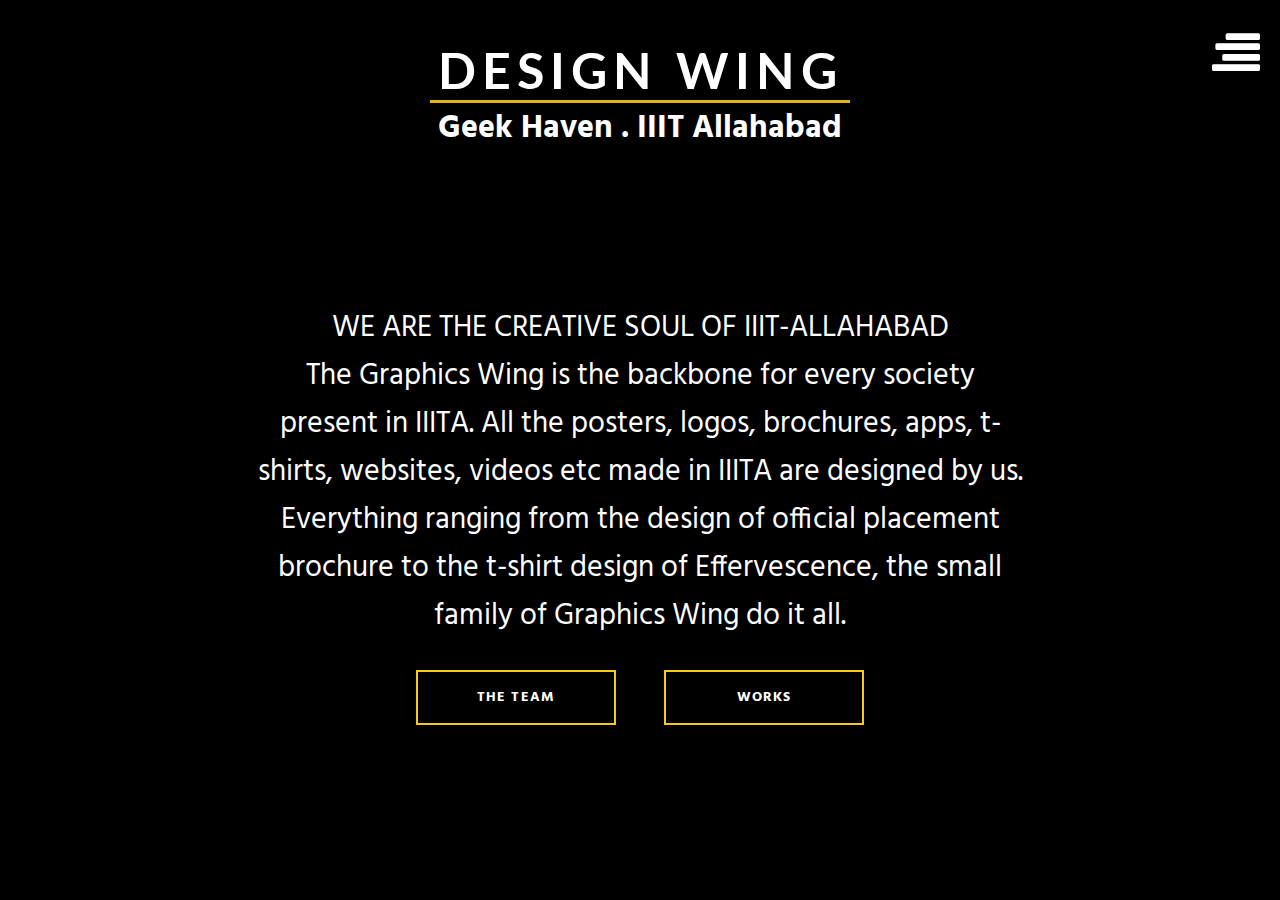
<file: index.html>
<!DOCTYPE html>
<html>
<head>
	<title>Graphics Wing</title>
	<meta charset="utf-8">
	<meta name="viewport" content="width=device-width, initial-scale=1">
	<link rel="stylesheet" type="text/css" href="style.css">
	<link rel="stylesheet" type="text/css" href="https://cdnjs.cloudflare.com/ajax/libs/font-awesome/4.7.0/css/font-awesome.min.css">
	<link rel="stylesheet" type="text/css" href="button.css">
	<script src="https://ajax.googleapis.com/ajax/libs/jquery/3.2.1/jquery.min.js"></script>
	<script src="script.js"></script>
</head>
<body>

	<div id="main-heading">
		<h2 id="main">DESIGN WING</h2><div id="bar"></div>
		<h1 >Geek Haven . IIIT Allahabad</h1>
	</div>

			<div id="myNav" class="overlay">
				  <a href="javascript:void(0)" class="closebtn" onclick="closeNav()"><i class="fa fa-angle-right"></i></a>
				  <div class="overlay-content">
				    <a href="" onclick="closeNav()">About</a>
				    <a href="team.html">Team</a>
				    <a href="gallery.html">Gallery</a>
				  </div>
			</div>
				<div onclick="openNav()" onmouseover="rotate()" id="navi" ><font size="8px;"><i class="fa fa-align-right"></i></font></div>


		<div id="intro">
			<p>WE ARE THE CREATIVE SOUL OF IIIT-ALLAHABAD<br>
			The Graphics Wing is the backbone for every society present in IIITA. All the posters, logos, brochures, apps, t-shirts, websites, videos etc made in IIITA are designed by us. Everything ranging from the design of official placement brochure to the t-shirt design of Effervescence, the small family of Graphics Wing do it all.
			</p>
		</div>

		<div id="holder">
			<div class="btn" id="team"> <a href="team.html" class="btn btn-sm animated-button thar-three">The Team</a> </div>
			<div class="btn" id="gal"> <a href="gallery.html" class="btn btn-sm animated-button thar-three">Works</a> </div>
		</div>

</body>
</html>
</file>
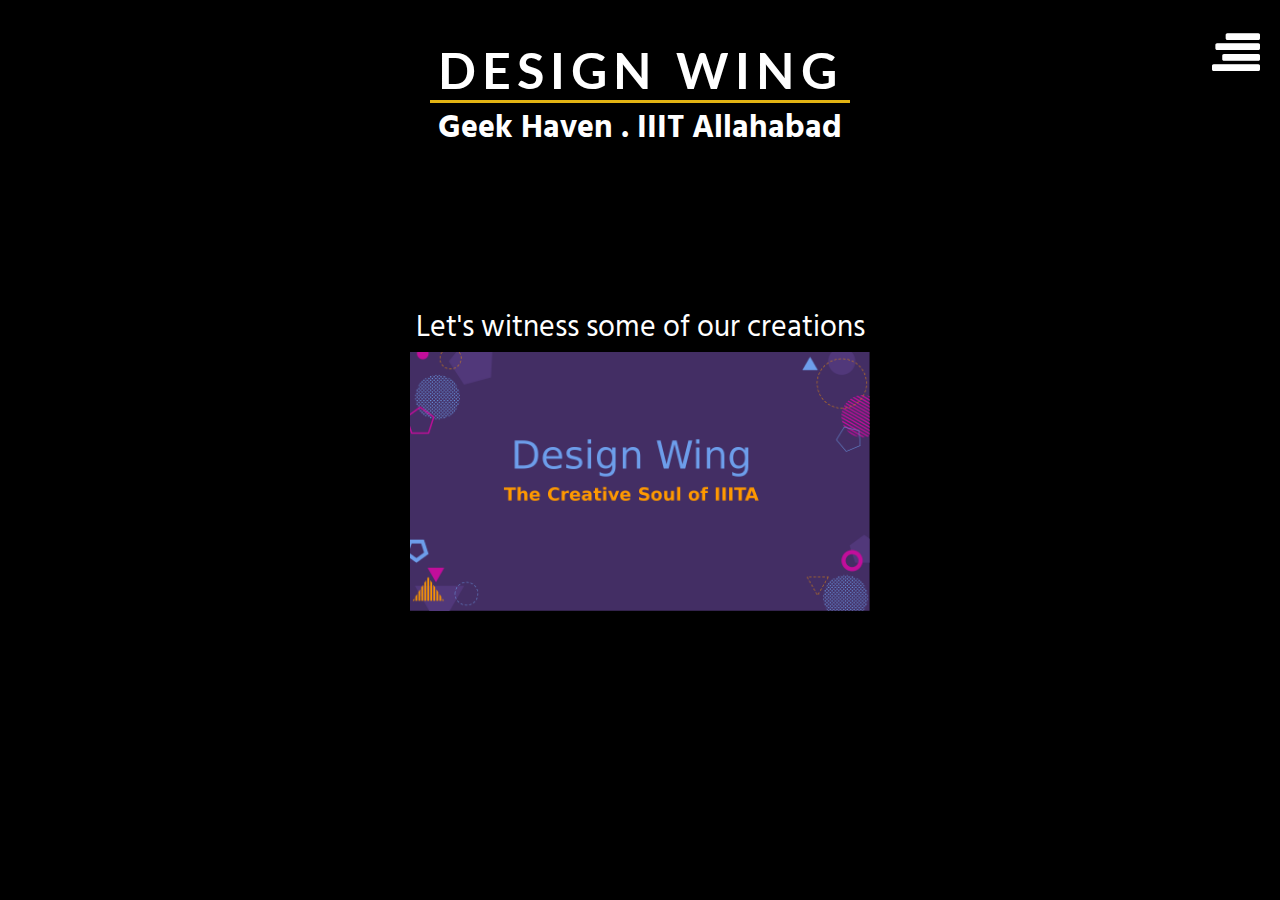
<file: gallery.html>
<!DOCTYPE html>
<html>
<head>
	<title>Graphics Wing</title>
	<meta charset="utf-8">
	<meta name="viewport" content="width=device-width, initial-scale=1">
	<link rel="stylesheet" type="text/css" href="style.css">
	<link rel="stylesheet" type="text/css" href="https://cdnjs.cloudflare.com/ajax/libs/font-awesome/4.7.0/css/font-awesome.min.css">
	<link rel="stylesheet" type="text/css" href="button.css">
	<script src="https://ajax.googleapis.com/ajax/libs/jquery/3.2.1/jquery.min.js"></script>
	<script src="script.js"></script>
</head>
<body>

	<div id="main-heading">
		<h2 id="main">DESIGN WING</h2><div id="bar"></div>
		<h1 >Geek Haven . IIIT Allahabad</h1>
	</div>

			<div id="myNav" class="overlay">
				  <a href="javascript:void(0)" class="closebtn" onclick="closeNav()"><i class="fa fa-angle-right"></i></a>
				  <div class="overlay-content">
				    <a href="index.html">About</a>
				    <a href="team.html">Team</a>
				    <a href="" onclick="closeNav()">Gallery</a>
				  </div>
			</div>
				<div onclick="openNav()" onmouseover="rotate()" id="navi" ><font size="8px;"><i class="fa fa-align-right"></i></font></div>

	<div id="intro">
		<p>Let's witness some of our creations</p>

		<a href="dw.pptx"><img src="dw.png" alt="Design Wing" style="width:60%;"></a>
	</div>

</body>
</html>
</file>
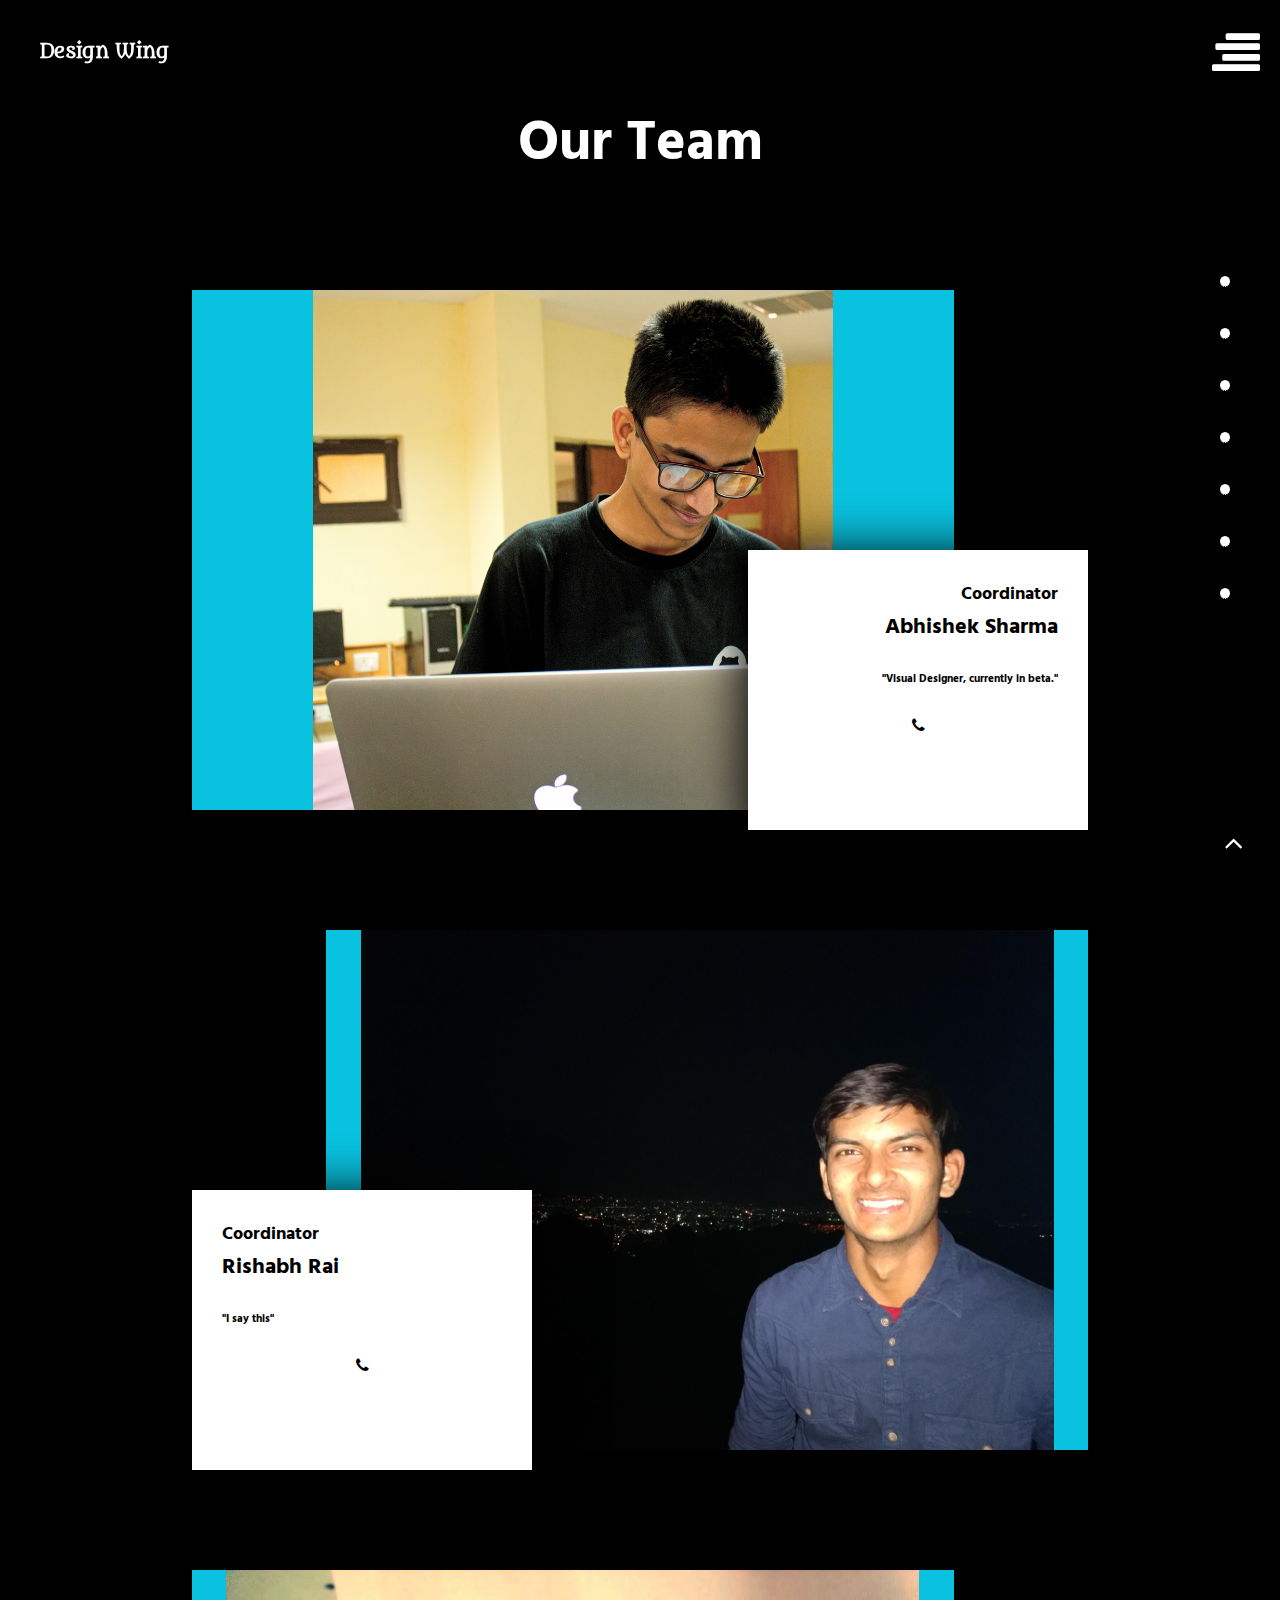
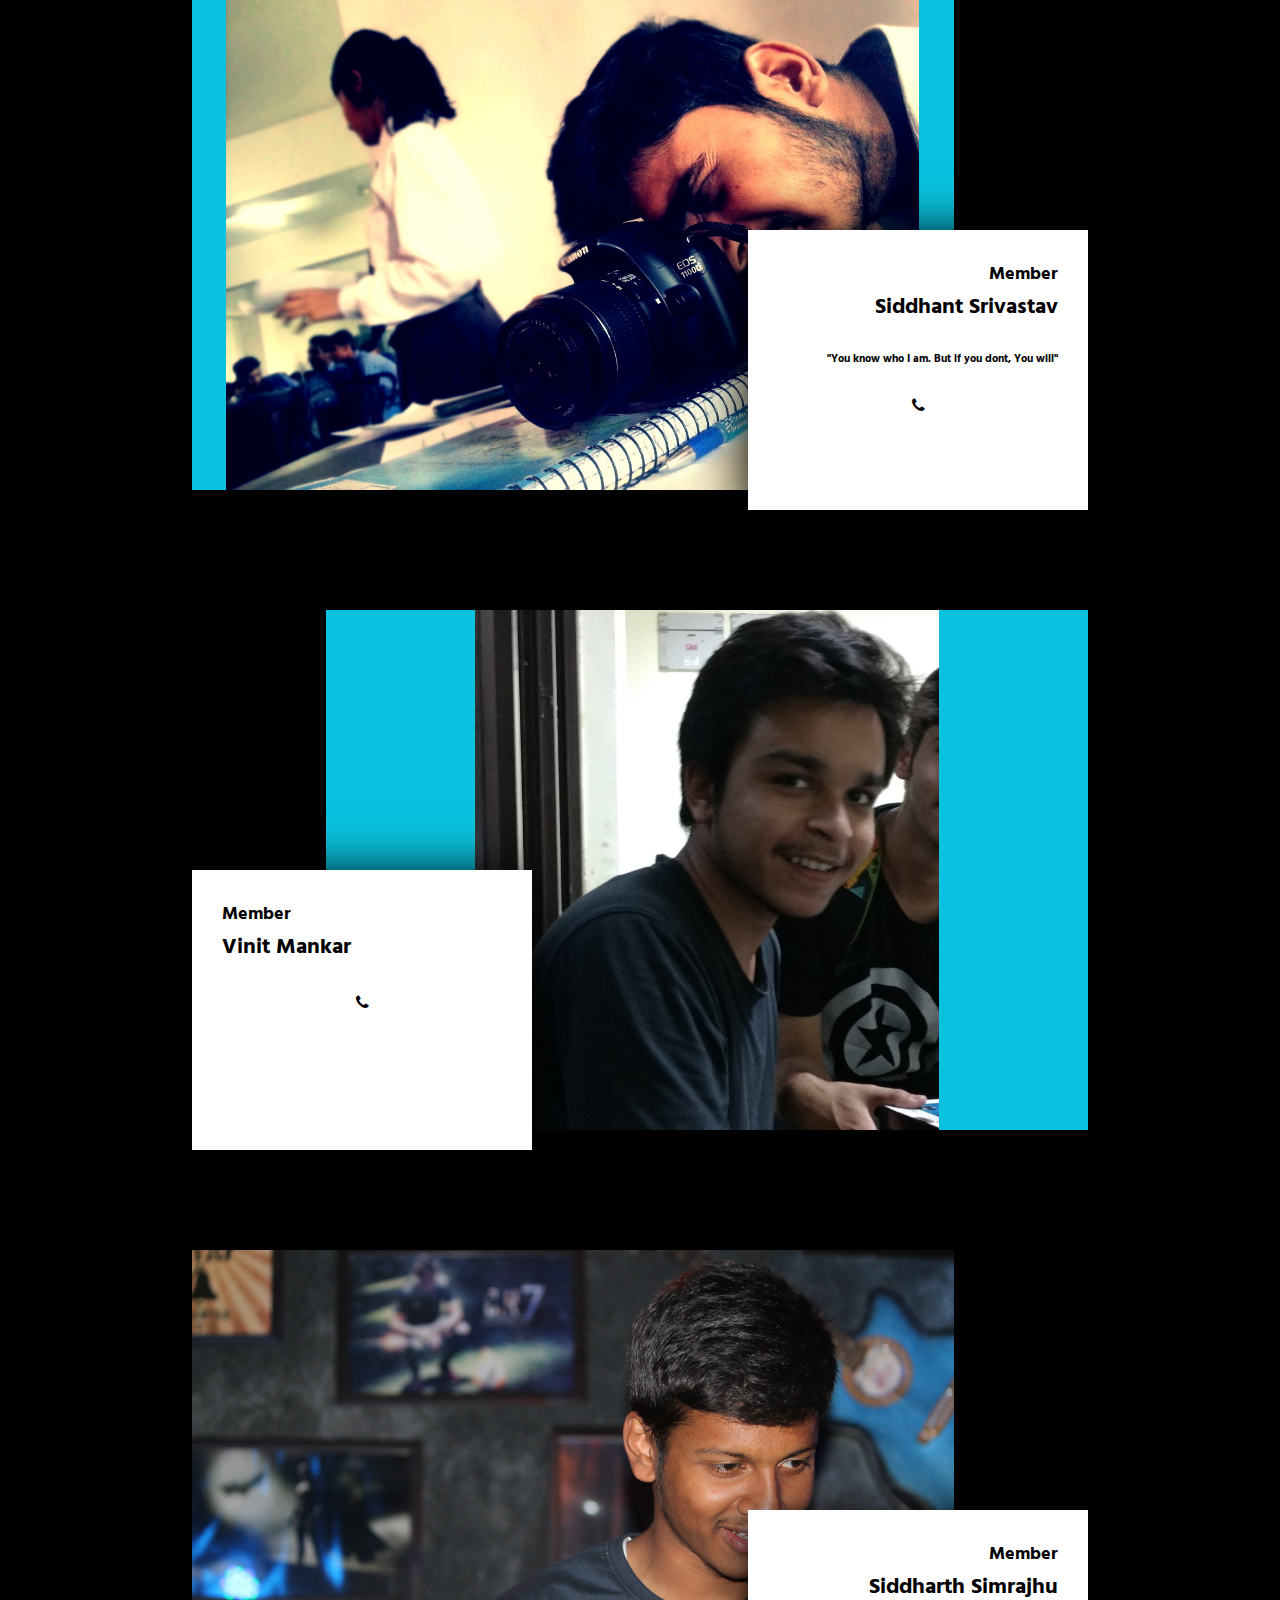
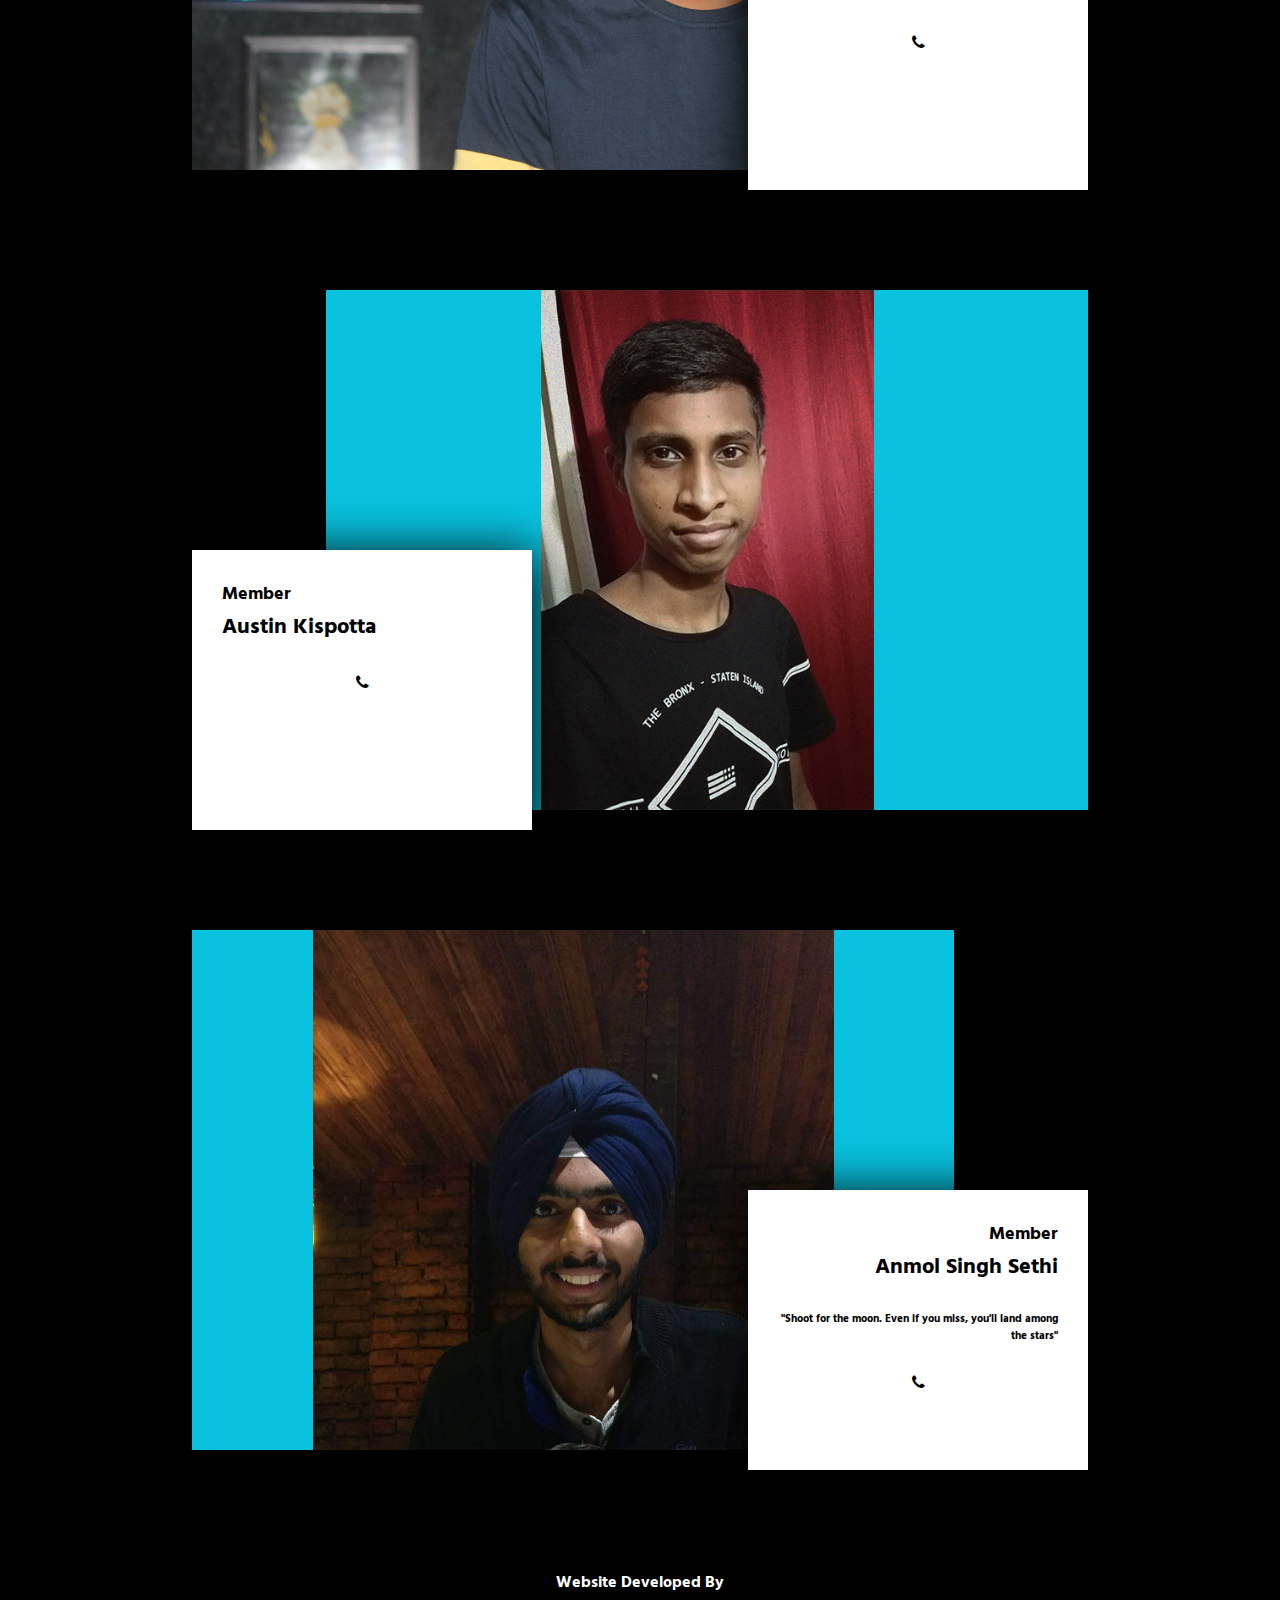
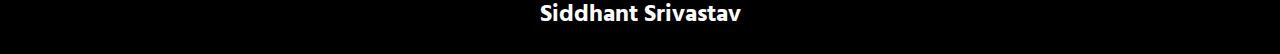
<file: team.html>
<!DOCTYPE html>
<html>
<head>
	<title>Our Team</title>
	<meta charset="utf-8">
	<meta name="viewport" content="width=device-width, initial-scale=1">
	<link rel="stylesheet" type="text/css" href="style.css">
	<link rel="stylesheet" type="text/css" href="https://cdnjs.cloudflare.com/ajax/libs/font-awesome/4.7.0/css/font-awesome.min.css">
	<script src="https://ajax.googleapis.com/ajax/libs/jquery/3.2.1/jquery.min.js"></script>
	<script src="script.js"></script>
</head>
<body>


		<h2 id="banner-text">Design Wing</h2>

			<div id="myNav" class="overlay">
				  <a href="javascript:void(0)" class="closebtn" onclick="closeNav()"><i class="fa fa-angle-right"></i></a>
				  <div class="overlay-content">
				    <a href="index.html">About</a>
				    <a href="" onclick="closeNav()">Team</a>
				    <a href="gallery.html">Gallery</a>
				  </div>
			</div>
				<div onclick="openNav()" onmouseover="rotate()" id="navi" ><font size="8px;"><i class="fa fa-align-right"></i></font></div>


	<h1 id="heading">Our Team</h1>


	<div id="up" class="tooltip"><div class="tooltiptext">up</div><a href="#heading" class="p"><i class="fa fa-angle-up"></i></a></div>

	<div id="slider">
		<a href="#abhisheks" class="p"><div class="circle tooltip"><div class="tooltiptext">Abhishek&nbsp;Sharma</div></div></a><br><br>
		<a href="#rishabhs" class="p"><div class="circle tooltip"><div class="tooltiptext">Rishabh&nbsp;Rai</div></div></a><br><br>
		<a href="#siddhants" class="p"><div class="circle tooltip"><div class="tooltiptext">Siddhant&nbsp;Srivastav</div></div></a><br><br>
		<a href="#vinits" class="p"><div class="circle tooltip"><div class="tooltiptext">Vinit&nbsp;Mankar</div></div></a><br><br>
		<a href="#siddharths" class="p"><div class="circle tooltip"><div class="tooltiptext">Siddharth&nbsp;Simrajhu</div></div></a><br><br>
		<a href="#austins" class="p"><div class="circle tooltip"><div class="tooltiptext">Austin&nbsp;Kispotta</div></div></a><br><br>
		<a href="#anmols" class="p"><div class="circle tooltip"><div class="tooltiptext">Anmol&nbsp;Singh&nbsp;Sethi</div></div></a><br><br>
	</div>



	<div id="platform">
		<div class="people-r" id="abhisheks">
			<div class="pad">
				<div id="Dplace-here" class="Dteam">
					<h5>Coordinator</h5>
					<h4>Abhishek Sharma</h4><br>
					<h6>"Visual Designer, currently in beta."</h6><br>
					<div class="phone">
						<i class="fa fa-phone"></i>
					</div>
					<div class="social">
						<a href="https://www.facebook.com/intellectualbadass"><i class="fa fa-facebook"></i></a>
						<a href="https://www.behance.net/thelittlewonder"><i class="fa fa-behance"></i>
						<a href=" https://dribbble.com/thelittlewonder"><i class="fa fa-dribbble"></i></a>
						<a href="https://www.github.com/littlewonder"><i class="fa fa-github"></i></a>
						<a href="https://www.linkedin.com/in/thelittlewonder"><i class="fa fa-linkedin"></i></a>
					</div>
				</div>
			</div>

			<div id="rishabh" class="Pteam"></div>
		</div>

		<div class="people-l" id="rishabhs">
			<div class="pad">
				<div id="Dplace-here" class="Dteam">
					<h5>Coordinator</h5>
					<h4>Rishabh Rai</h4><br>
					<h6>"I say this"</h6><br>
					<div class="phone">
						<i class="fa fa-phone"></i>
					</div>
					<div class="social">
						<i class="fa fa-facebook"></i></a>
						<i class="fa fa-github"></i></a>
						<i class="fa fa-linkedin"></i>
						<i class="fa fa-instagram"></i>
						<i class="fa fa-envelope"></i>
					</div>
				</div>
			</div>


			<div id="abhishek" class="Pteam">
			</div>
		</div>

		<div class="people-r" id="siddhants">
			<div class="pad">
				<div id="Dplace-here" class="Dteam">
					<h5>Member</h5>
					<h4>Siddhant Srivastav</h4><br>
					<h6>"You know who I am. But if you dont, You will"</h6><br>
					<div class="phone">
						<i class="fa fa-phone"></i>
					</div>
					<div class="social">
						<a href="www.facebook.com/siddhant.srivastav.3"><i class="fa fa-facebook"></i></a>
						<a href="www.github.com/Siddhant2016"><i class="fa fa-github"></i></a>
						<i class="fa fa-linkedin"></i>
						<i class="fa fa-instagram"></i>
						<i class="fa fa-envelope"></i>
					</div>
				</div>
			</div>


			<div id="siddhant" class="Pteam">
			</div>
		</div>

		<div class="people-l" id="vinits">
			<div class="pad">
				<div id="Dplace-here" class="Dteam">
					<h5>Member</h5>
					<h4>Vinit Mankar</h4><br>
					<div class="phone">
						<i class="fa fa-phone"></i>
					</div>
					<div class="social">
						<i class="fa fa-facebook"></i></a>
						<i class="fa fa-github"></i></a>
						<i class="fa fa-linkedin"></i>
						<i class="fa fa-instagram"></i>
						<i class="fa fa-envelope"></i>
					</div>
				</div>
			</div>


			<div id="vinit" class="Pteam">
			</div>
		</div>

		<div class="people-r" id="siddharths">
			<div class="pad">
				<div id="Dplace-here" class="Dteam">
					<h5>Member</h5>
					<h4>Siddharth Simrajhu</h4><br>
					<div class="phone">
						<i class="fa fa-phone"></i>
					</div>
					<div class="social">
						<a href="facebook.com/siddharth.simharaju"><i class="fa fa-facebook"></i></a>
						<a href="mailto:siddharth.simharaju@gmail.com"><i class="fa fa-envelope"></i></a>
						<a href="linkedin.com/in/siddharthsimharaju/"><i class="fa fa-linkedin"></i></a>
						<a href="instagram.com/sid_harth98"><i class="fa fa-instagram"></i></a>
					</div>
				</div>
			</div>


			<div id="siddharth" class="Pteam">
			</div>
		</div>

		<div class="people-l" id="austins">
			<div class="pad">
				<div id="Dplace-here" class="Dteam">
					<h5>Member</h5>
					<h4>Austin Kispotta</h4><br>
					<div class="phone">
						<i class="fa fa-phone"></i>
					</div>
					<div class="social">
						<a href="https://www.facebook.com/austin.kispotta"><i class="fa fa-facebook"></i></a>
						<a href="http://austin-kispotta.deviantart.com/"><i class="fa fa-deviantart"></i></a>
					</div>
				</div>
			</div>


			<div id="austin" class="Pteam">
			</div>
		</div>

		<div class="people-r" id="anmols">
			<div class="pad">
				<div id="Dplace-here" class="Dteam">
					<h5>Member</h5>
					<h4>Anmol Singh Sethi</h4><br>
					<h6>"Shoot for the moon. Even if you miss, you'll land among the stars"</h6><br>
					<div class="phone">
						<i class="fa fa-phone"></i>
					</div>
					<div class="social">
						<a href="https://www.facebook.com/anmolsingh.sethi"><i class="fa fa-facebook"></i></a>
						<a href="https://github.com/xanmolx"><i class="fa fa-github"></i></a>
						<a href="https://www.instagram.com/anmolsinghsethi99/"><i class="fa fa-instagram"></i></a>
						<a href="https://www.linkedin.com/in/anmol-singh-sethi/"><i class="fa fa-linkedin"></i></a>
						<a href="https://www.quora.com/profile/Anmol-Singh-Sethi"><i class="fa fa-quora"></i></a>
					</div>
				</div>
			</div>
			<div id="anmol" class="Pteam">
			</div>
		</div>
	</div>
	<footer>
		<h4>Website Developed By</h4>
		<h2>Siddhant Srivastav</h2>
	</footer>
</body>
</html>
</file>
<file: style.css>
@import url('https://fonts.googleapis.com/css?family=Metamorphous|Hind:300|Lato:300');

* {
	margin: 0;
	padding: 0;
	border: 0;
}

body {
	background-color: black;
	color: white;
	font-family: 'Hind', sans-serif;
}

#banner-text {
	position: fixed;
	padding: 40px 0px 0px 40px;
	color: white;
	font-family: 'Metamorphous', cursive;
	font-size: 1.2em;
	display: none;
}

#heading {
	text-align: center;
	padding: 100px;
	padding-bottom: 0px;
	font-size: 3.5em;
}

#platform {
	max-width: 70%;
	margin: 0 auto;
	display: none;
}
.pad {
	padding-top: 260px;
}
.people-r, .people-l {
	padding: 100px 0 20px 0;
	opacity: 1;
}

.Pteam {
	background-color: white;
	max-width: 85%;
	height: 520px;
}

.Pteam img {
	position: absolute;
	width : auto;
	height: 500px;
}

.people-l .Pteam {
	margin-left: auto;
}

#Dplace-here {
	padding: 30px;
}

.Dteam {
	height: 220px;
	width: 280px;
	background-color: white;
	color: black;
	box-shadow: 0px 10px 50px 5px black;
}
.Dteam h4{
	font-size: 1.4em;
}
.Dteam h3 {
	font-size: 2em;
}

h5 {
	font-size: 1.1em;
}

.people-l .pad .Dteam, .people-l .pad {
	float: left;
	text-align: left;
}

.people-r .pad .Dteam, .people-r .pad {
	float: right;
	text-align: right;
}

#team {
	float: left;
}

#gal {
	float: right;
}

.social i {
	padding-right: 20px;
	text-decoration-color: none;
}
.social {
	text-align: center;
	font-size: 1.6em;
	bottom: 0px;
	display: none;
}

.phone {
	text-align: center;
}

a {color: inherit;}
a:hover {color: grey;}

#slider {
	position: fixed;
	right: 50px;
	top: 30%;
}

div a {
	padding-bottom: 20px;
}

.circle {
	width: 10px;
	height: 10px;
	background: white;
	-moz-border-radius: 50%;
	-webkit-border-radius: 50%;
	border-radius: 50%;
}

.tooltip {
    position: relative;
    display: inline-block;
    border-bottom: 1px dotted black;
}
.tooltip .tooltiptext {
    visibility: hidden;
    color: white;
    text-align: center;
    border-radius: 6px;
    position: absolute;
    z-index: 1;
    top: -5px;
    right: 105%;
}

.tooltip:hover .tooltiptext {
    visibility: visible;
}


footer {
	text-align: center;
	padding: 100px 0 20px 0;
}

#up {
	position: fixed;
	bottom: 30px;
	right: 37px;
	color: white;
	font-size: 30px;
}


#myNav {

	font-family: 'Lato', sans-serif;
}

.overlay {
    height: 0%;
    width: 100%;
    position: fixed;
    z-index: 1;
    top: 0;
    left: 0;
    background-color: rgb(0,0,0);
    background-color: rgba(0,0,0, 0.9);
    overflow-y: hidden;
    transition: 0.5s;
}

.overlay-content {
    position: relative;
    top: 25%;
    width: 100%;
    text-align: center;
    margin-top: 30px;
    overflow: auto;
}


.overlay a {
    padding: 10px;
		padding-right: 20px;
    text-decoration: none;
    font-size: 3em;
    color: white;
    display: inline-block;
    transition: 0.3s;
		overflow: auto;
}

.overlay a:hover, .overlay a:focus {
    color: #f1f1f1;
}

.overlay .closebtn {
    position: absolute;
    top: 0px;
    right: 0px;
    font-size: 30px;
}

#navi {
	position: fixed;
	right: 10px;
	top: 10px;
	padding: 10px 10px 0 0;
}

#intro {
	max-width: 60%;
	text-align: center;
	font-size: 30px;
	margin: 0 auto;
	padding-top: 150px;
	display: none;
}

#main-heading {
	text-align: center;
	padding-top: 40px;
	display: none;
}

#main {
	font-size: 50px;
	letter-spacing: 6px;
	font-family: 'Lato', sans-serif;
}
#bar {
	background-color: #E3B413;
	height: 3px;
	width: 420px;
	margin: 0 auto;
}

#holder div {
	display: inline-flex;
}

#holder {
	max-width: 35%;
	margin: 0 auto;
	display: none;
}

@media screen and (max-width : 960px) {
	#slider, #up{
		visibility: hidden;
	}
}

.btn {
	width: 200px;
}


#rishabh {
	background: url("images/abhishek.jpg") center center no-repeat;
	background-size: auto 520px;
	background-color: #09C2DF;

}

#abhishek {
	background: url("images/rishabh.jpg") center center no-repeat;
	background-size: auto 520px;
	background-color: #09C2DF;
}


#siddhant {
	background: url("images/sid.jpg") center center no-repeat;
	background-size: auto 520px;
	background-color: #09C2DF;
}


#siddharth {
	background: url("images/siddharth.jpg") center center no-repeat;
	background-size: auto 520px;
	background-color: #09C2DF;
}


#vinit {
	background: url("images/vinit.jpg") center center no-repeat;
	background-size: auto 520px;
	background-color: #09C2DF;
}


#austin {
	background: url("images/austin.png") center center no-repeat;
	background-size: auto 520px;
	background-color: #09C2DF;
}


#anmol {
	background: url("images/anmol.jpg") center center no-repeat;
	background-size: auto 520px;
	background-color: #09C2DF;
}
</file>
<file: button.css>
a.animated-button.thar-three {
	color: #fff;
	cursor: pointer;
	display: block;
	position: relative;
	border: 2px solid #F7CA18;
	transition: all 0.4s cubic-bezier(0.42, 0, 0.58, 1);
0s;
}
a.animated-button.thar-three:hover {
	color: #000 !important;
	background-color: transparent;
	text-shadow: nthree;
}
a.animated-button.thar-three:hover:before {
	left: 0%;
	right: auto;
	width: 100%;
}
a.animated-button.thar-three:before {
	display: block;
	position: absolute;
	top: 0px;
	right: 0px;
	height: 100%;
	width: 0px;
	z-index: -1;
	content: '';
	color: #000 !important;
	background: #F7CA18;
	transition: all 0.4s cubic-bezier(0.42, 0, 0.58, 1);
0s;
}


a.animated-button:link, a.animated-button:visited {
	position: relative;
	display: block;
	margin: 30px auto 0;
	padding: 14px 15px;
	color: #fff;
	font-size:14px;
	font-weight: bold;
	text-align: center;
	text-decoration: none;
	text-transform: uppercase;
	overflow: hidden;
	letter-spacing: .08em;
	border-radius: 0;
	text-shadow: 0 0 1px rgba(0, 0, 0, 0.2), 0 1px 0 rgba(0, 0, 0, 0.2);
	-webkit-transition: all 1s ease;
	-moz-transition: all 1s ease;
	-o-transition: all 1s ease;
	transition: all 1s ease;
}
a.animated-button:link:after, a.animated-button:visited:after {
	content: "";
	position: absolute;
	height: 0%;
	left: 50%;
	top: 50%;
	width: 150%;
	z-index: -1;
	-webkit-transition: all 0.75s ease 0s;
	-moz-transition: all 0.75s ease 0s;
	-o-transition: all 0.75s ease 0s;
	transition: all 0.75s ease 0s;
}
a.animated-button:link:hover, a.animated-button:visited:hover {
	color: #FFF;
	text-shadow: none;
}
a.animated-button:link:hover:after, a.animated-button:visited:hover:after {
	height: 450%;
}
a.animated-button:link, a.animated-button:visited {
	position: relative;
	display: block;
	margin: 30px auto 0;
	padding: 14px 15px;
	color: #fff;
	font-size:14px;
	border-radius: 0;
	font-weight: bold;
	text-align: center;
	text-decoration: none;
	text-transform: uppercase;
	overflow: hidden;
	letter-spacing: .08em;
	text-shadow: 0 0 1px rgba(0, 0, 0, 0.2), 0 1px 0 rgba(0, 0, 0, 0.2);
	-webkit-transition: all 1s ease;
	-moz-transition: all 1s ease;
	-o-transition: all 1s ease;
	transition: all 1s ease;
}
</file>
